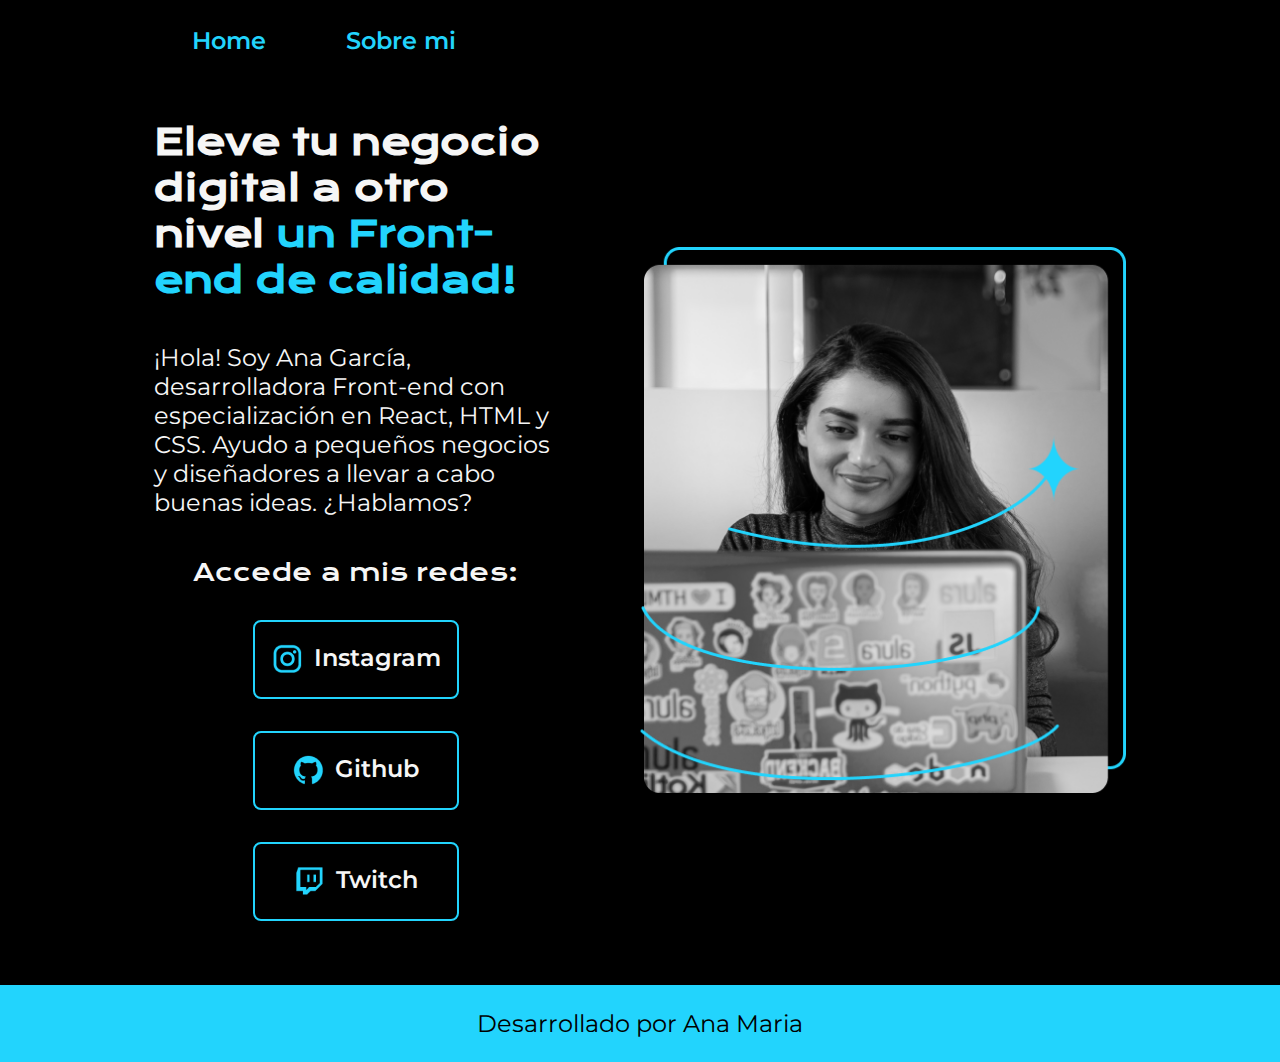
<file: index.html>
<!DOCTYPE html>
<html lang="es-col">

<head>
    <meta charset="UTF-8">
    <meta name="viewport" content="width=device-width, initial-scale=1.0">
    <title>Portafolio</title>
    <link rel="stylesheet" href="./styles/style.css">
</head>

<body>
    <header class="header">
        <nav class="header__menu">
            <a class="header__menu__link" href="index.html">Home</a>
            <a class="header__menu__link" href="about.html">Sobre mi</a>
        </nav>
    </header>
    <main class=" presentacion">
        <section class="presentacion__contenido">
            <h1 class="presentacion__contenido__titulo">Eleve tu negocio digital a otro nivel <strong
                    class="titulo__destaque">un Front-end de calidad!</strong>
            </h1>
            <p class="presentacion__contenido__parrafo">¡Hola! Soy Ana García, desarrolladora Front-end con
                especialización en React, HTML y CSS. Ayudo a
                pequeños
                negocios y diseñadores a llevar a cabo buenas ideas. ¿Hablamos?
            </p>
            <div class="presentacion__enlaces">
                <h2 class="presentacion__enlaces__subtitulo">Accede a mis redes:</h2>
                <a class="presentacion__enlaces__link"  href="https://www.instagram.com/"><img src="./assets/instagram.png" alt="">Instagram</a>
                <a class="presentacion__enlaces__link" href="https://github.com/"><img src="./assets/github.png" alt="">Github</a>
                <a class="presentacion__enlaces__link" href="https://www.twitch.com/"><img src="./assets/twitch.png" alt="">Twitch</a>
            </div>
        </section>
        <img class="presentacion__imagen" src="./assets/Imagem.png" alt="Imagen de Ana Garcia trabajando">
    </main>
    <footer class="footer">
        <p >Desarrollado por Ana Maria</p>
    </footer>
</body>

</html>
</file>
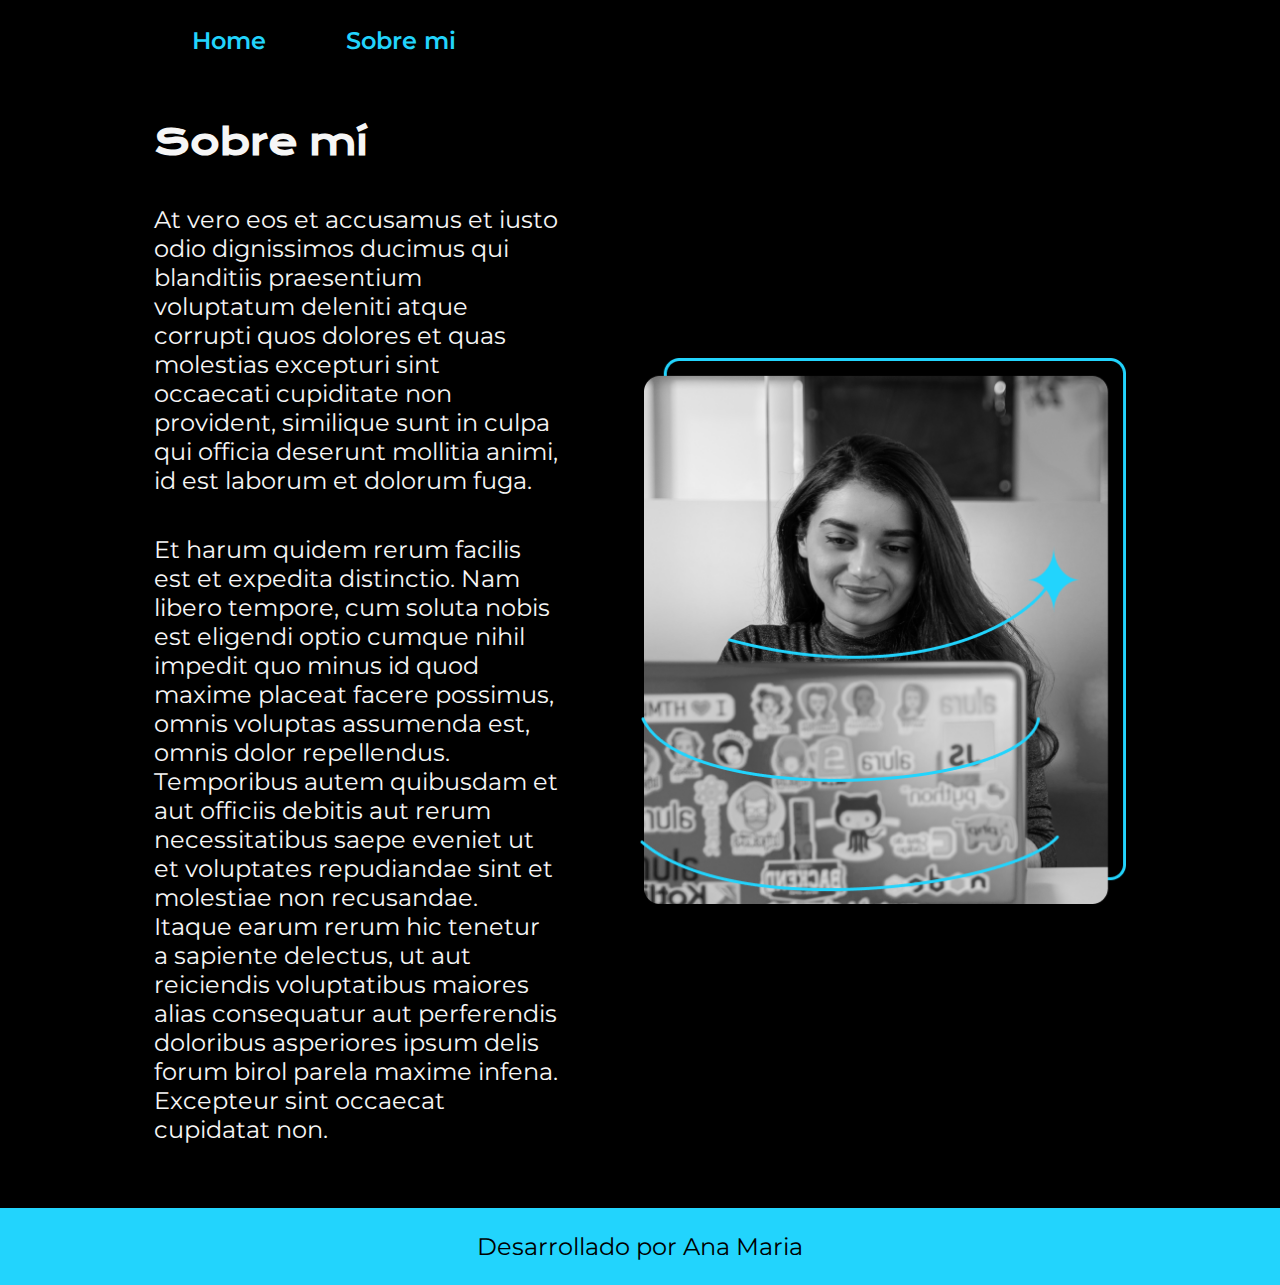
<file: about.html>
<!DOCTYPE html>
<html lang="es-col">

<head>
    <meta charset="UTF-8">
    <meta name="viewport" content="width=device-width, initial-scale=1.0">
    <title>Sobre mí</title>
    <link rel="stylesheet" href="./styles/style.css">
</head>

<body>
    <header class="header">
        <nav class="header__menu">
            <a class="header__menu__link" href="index.html">Home</a>
            <a class="header__menu__link" href="about.html">Sobre mi</a>
        </nav>
    </header>
    <main class="presentacion">
        <section class="presentacion__contenido">
            <h1 class="presentacion__contenido__titulo">Sobre mí</h1>
            <p class="presentacion__contenido__parrafo">At vero eos et accusamus et iusto odio dignissimos ducimus qui blanditiis praesentium voluptatum deleniti
                atque corrupti quos dolores et quas molestias excepturi sint occaecati cupiditate non provident,
                similique sunt in culpa qui officia deserunt mollitia animi, id est laborum et dolorum fuga.</p>
            <p class="presentacion__contenido__parrafo">Et harum quidem rerum facilis est et expedita distinctio. Nam libero tempore, cum soluta nobis est
                eligendi optio cumque nihil impedit quo minus id quod maxime placeat facere possimus, omnis voluptas
                assumenda est, omnis dolor repellendus. Temporibus autem quibusdam et aut officiis debitis aut rerum
                necessitatibus saepe eveniet ut et voluptates repudiandae sint et molestiae non recusandae. Itaque earum
                rerum hic tenetur a sapiente delectus, ut aut reiciendis voluptatibus maiores alias consequatur aut
                perferendis doloribus asperiores ipsum delis forum birol parela maxime infena. Excepteur sint occaecat
                cupidatat non.</p>
        </section>
        <img class="presentacion__imagen" src="./assets/Imagem.png" alt="Imagen de Ana Garcia trabajando">
    </main>
    <footer class="footer">
        <p>Desarrollado por Ana Maria</p>
    </footer>
</body>

</html>
</file>
<file: styles/style.css>
@import url('https://fonts.googleapis.com/css2?family=Krona+One&family=Montserrat:wght@400;600&display=swap');

:root{
    --color-primario: #000000;
    --color-secundario: #f6f6f6;
    --color-terciario: #22D4FD;
    --color-hover: #272727;

    --fuente-montserrat: "Montserrat", sans-serif;
    --fuente-krona: "Krona One", sans-serif;  

}
* {
    padding: 0;
    margin: 0;
}

body {
    background-color: var(--color-primario);
    color: var(--color-secundario);
    box-sizing: border-box;
}

.header{
    padding: 2% 0% 0% 15%;
}

.header__menu{
    display: flex;
    gap: 80px;
}

.header__menu__link{
    font-family: var(--fuente-montserrat);
    font-size: 1.5rem;
    font-weight: 600;
    color: var(--color-terciario);
    text-decoration: none;
}

.presentacion {
    display: flex;
    align-items: center;
    padding: 5% 12%;
    justify-content: space-between;
    gap: 82px;
}

.presentacion__contenido {
    width: 50%;
    display: flex;
    flex-direction: column;
    gap: 40px;
}

.presentacion__contenido__titulo {
    font-size: 2.25rem;
    font-family: var(--fuente-krona);
}

.titulo__destaque {
    color: var(--color-terciario);
}

.presentacion__contenido__parrafo {
    font-family: var(--fuente-montserrat);
    font-size:1.5rem;
}

.presentacion__enlaces {
    display: flex;
    justify-content: space-between;
    flex-direction: column;
    align-items: center;
    gap: 32px;
}
.presentacion__enlaces__subtitulo{
    font-family: var(--fuente-krona);
    font-size: 1.5rem;
    font-weight: 400;

}
.presentacion__enlaces__link {
    width: 50%;
    text-align: center;
    padding: 21.5px 0;
    border-radius: 8px;
    font-family: var(--fuente-montserrat);
    font-size: 1.5rem;
    font-weight: 600;
    text-decoration: none;
    color: var(--color-secundario);
    border: 2PX solid var(--color-terciario);
    display: flex;
    justify-content: center;
    gap: 10px;
}
.presentacion__enlaces__link:hover{
    background-color: var(--color-hover);
}
.presentacion__imagen{
    width: 50%;
}
.footer{
    background-color: var(--color-terciario);
    padding: 1.5rem;
    color: var(--color-primario);
    text-align: center;
    font-family:var(--fuente-montserrat);
    font-size: 1.5rem;
    font-weight: 400;
}

@media (max-width:1200px){
    .header{
        padding: 10%;
    }
    .header__menu{
        justify-content: center;
    }
    .presentacion{
        flex-direction: column-reverse;
        padding: 5%;
    }
    .presentacion__contenido{
        width: auto;
    }
}
</file>
